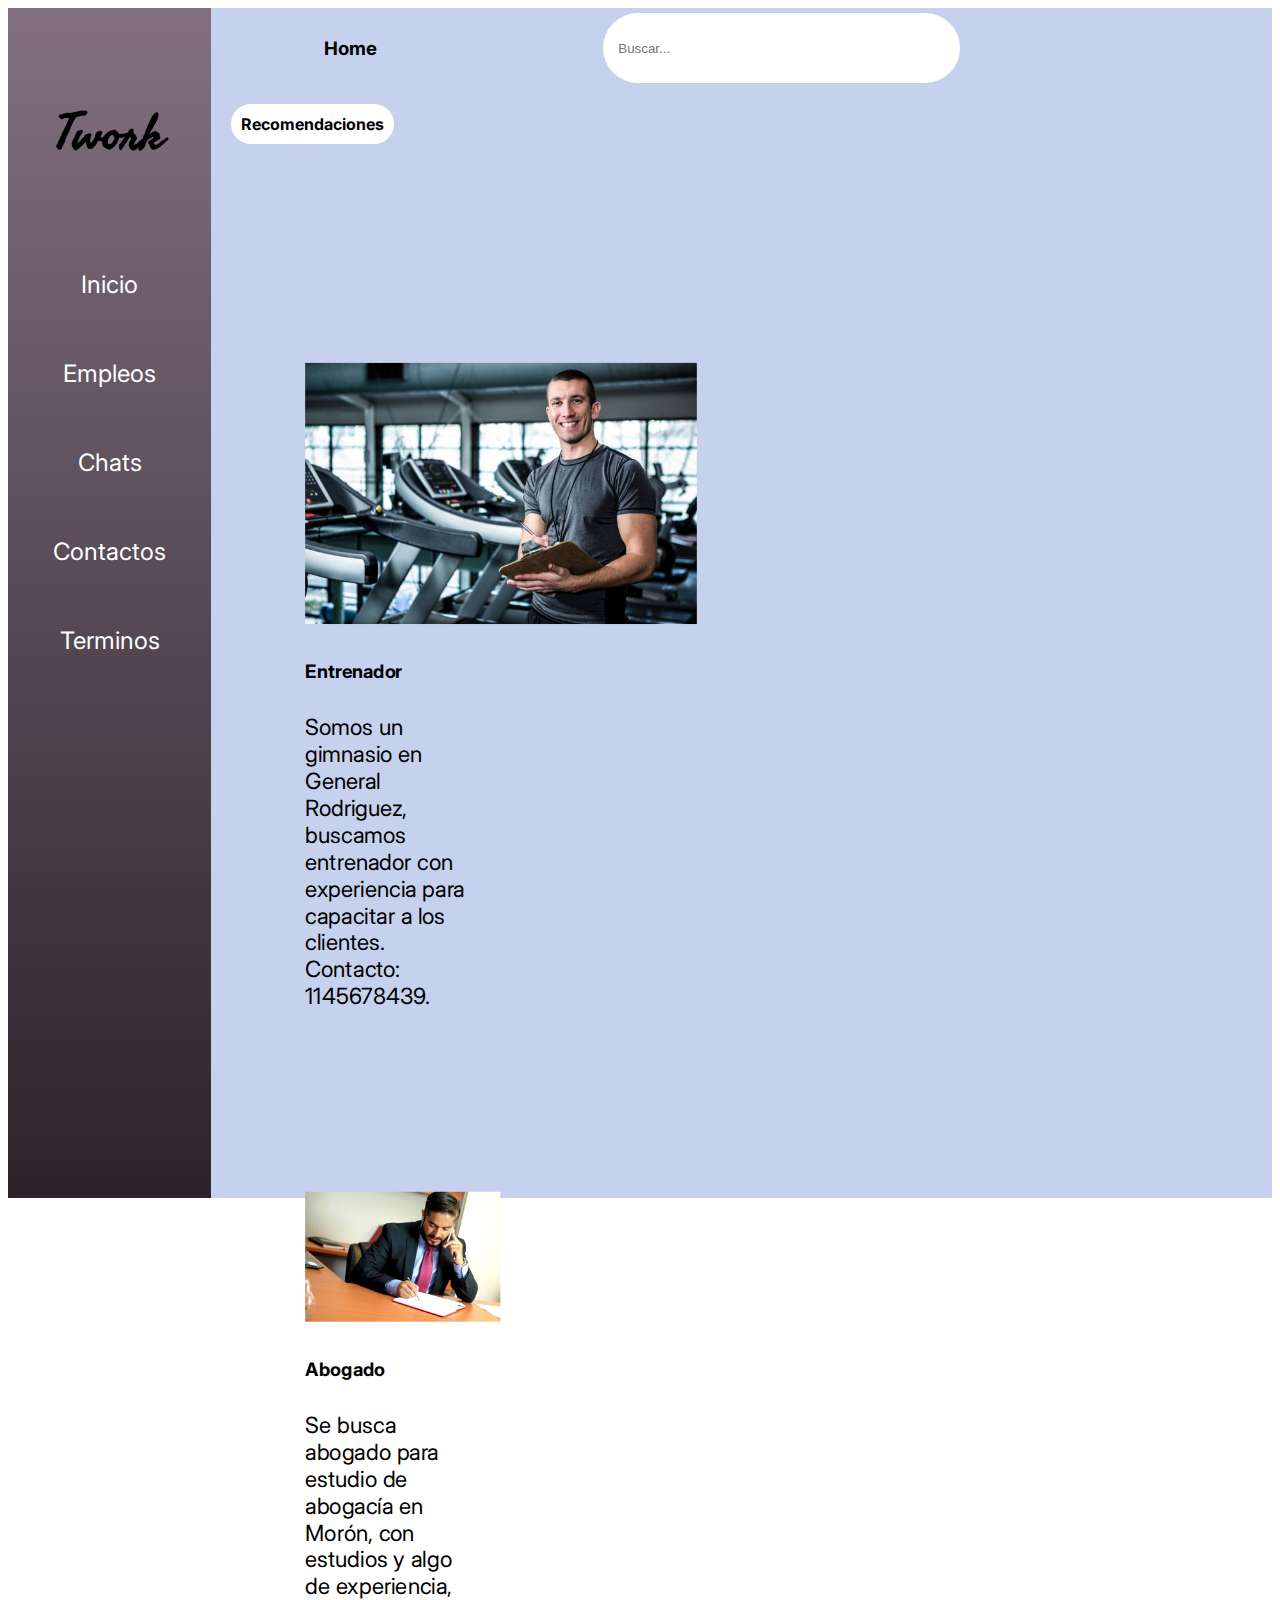
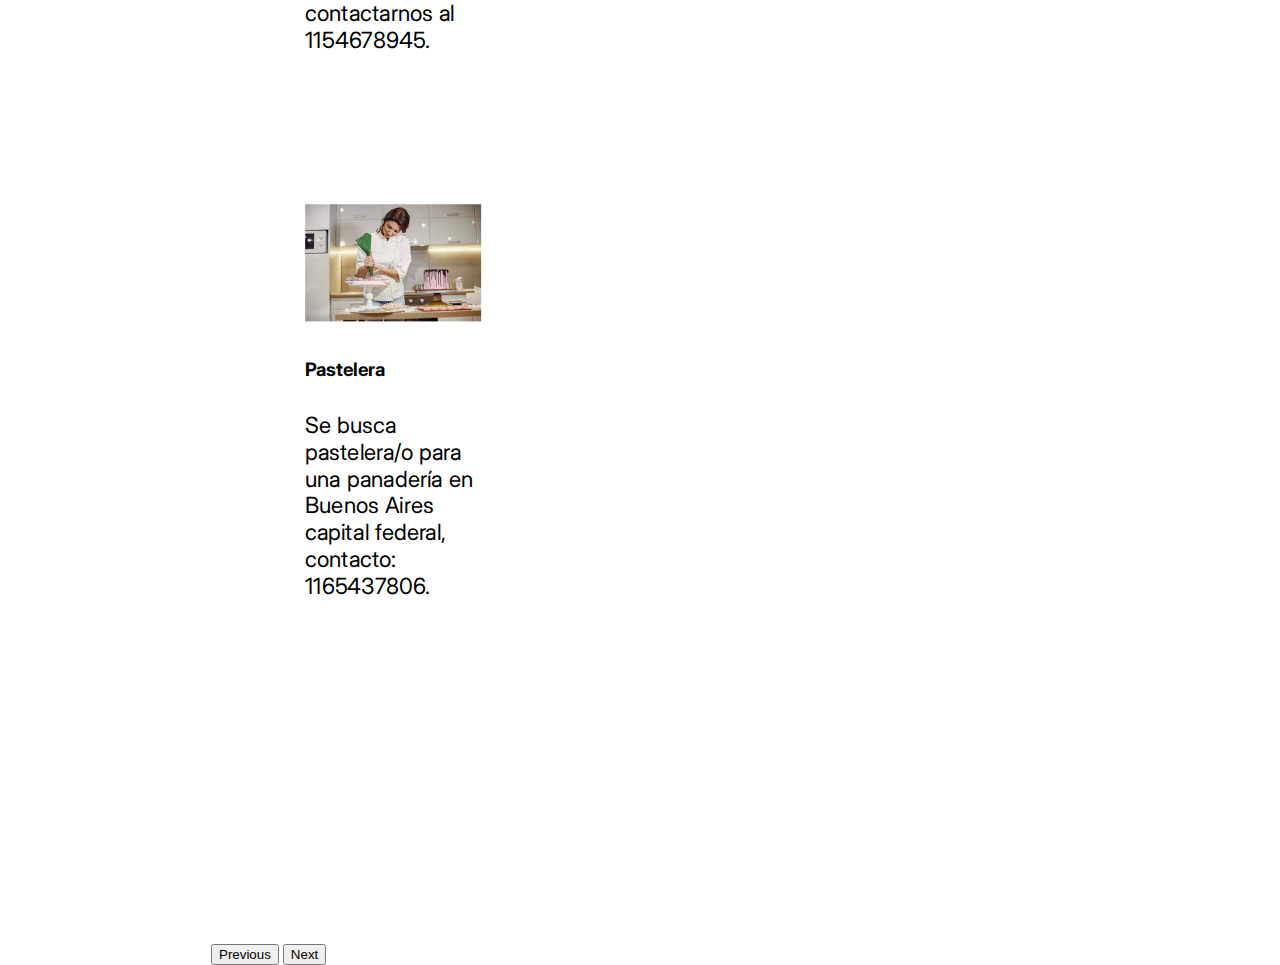
<file: index.html>
<!DOCTYPE html>
<html lang="es">
<head>
    <meta charset="UTF-8">
    <meta name="viewport" content="width=device-width, initial-scale=1.0">
    <meta name="description" content="Encontrá ofertas de trabajo ideales para vos, contacta con empleadores y lleva tu carrera y tus conocimientos a los más alto">
    <meta name="keywords" content="Empleos, Trabajo, Twork, Ofertas, Recomendaciones, Contactos">
    <title>Home - Twork</title>
    <link rel="stylesheet" href="styles.css"> 
    <link rel="stylesheet" href="./css/estilos.css"> 
    <link rel="stylesheet" href="https://cdnjs.cloudflare.com/ajax/libs/font-awesome/6.4.0/css/all.min.css" integrity="sha512-iecdLmaskl7CVkqkXNQ/ZH/XLlvWZOJyj7Yy7tcenmpD1ypASozpmT/E0iPtmFIB46ZmdtAc9eNBvH0H/ZpiBw==" crossorigin="anonymous" referrerpolicy="no-referrer" />
    <link rel="preconnect" href="https://fonts.googleapis.com">
    <link rel="preconnect" href="https://fonts.gstatic.com" crossorigin>
    <link href="https://fonts.googleapis.com/css2?family=Freehand&family=Inter:wght@300&display=swap" rel="stylesheet">
    <link href="https://cdn.jsdelivr.net/npm/bootstrap@5.3.1/dist/css/bootstrap.min.css" rel="stylesheet"
        integrity="sha384-4bw+/aepP/YC94hEpVNVgiZdgIC5+VKNBQNGCHeKRQN+PtmoHDEXuppvnDJzQIu9" crossorigin="anonymous">
</head>
<body>
    <div class="contenedor">
        <nav class="aside-home">
            <h1 class="titulo">Twork</h1>
            <div class="paginas">
                <a class="enlace scale" href="index.html"><i class="fa-solid fa-house"></i> Inicio</a>
                <a class="enlace scale" href="pages/empleos.html"><i class="fa-solid fa-briefcase"></i> Empleos</a>
                <a class="enlace scale" href="pages/chats.html"><i class="fa-solid fa-comment"></i> Chats</a>
                <a class="enlace scale" href="pages/contactos.html"><i class="fa-solid fa-phone"></i> Contactos</a>
                <a class="enlace scale" href="pages/terminos.html"><i class="fa-solid fa-file"></i> Terminos </a>
            </div>
        </nav>
        <div class="">
            <header class="header">
                <h3>Home</h3>
                <input class="barra-buscador" type="text" placeholder="Buscar...">
                <p class="usuario"><i class="fa-solid fa-user"></i></p>
            </header>
            <main class="carousel__completo">
                <h3 class="recomendaciones">Recomendaciones</h3>
                <div id="carouselExampleCaptions" class="carousel slide imagenes__carousel" data-bs-ride="carousel">
                  <div class="carousel-inner">
                    <div class="carousel-item active">
                      <img src="./images/img entrenador.jpg" class="d-block w-100" alt="Entrenador de Gimnasio" data-bs-interval="3500">
                      <div class="carousel-caption d-none d-md-block">
                        <h5>Entrenador</h5>
                        <p>Somos un gimnasio en General Rodriguez, buscamos entrenador con experiencia para capacitar a los clientes. Contacto: 1145678439.</p>
                      </div>
                    </div>
                    <div class="carousel-item">
                      <img src="./images/img abogado.jpg" class="d-block w-100" alt="Abogado" data-bs-interval="3500">
                      <div class="carousel-caption d-none d-md-block">
                        <h5>Abogado</h5>
                        <p>Se busca abogado para estudio de abogacía en Morón, con estudios y algo de experiencia, contactarnos al 1154678945.</p>
                      </div>
                    </div>
                    <div class="carousel-item">
                      <img src="./images/img pastel.jpg" class="d-block w-100" alt="Pastelera" data-bs-interval="3500">
                      <div class="carousel-caption d-none d-md-block">
                        <h5>Pastelera</h5>
                        <p>Se busca pastelera/o para una panadería en Buenos Aires capital federal, contacto: 1165437806.</p>
                      </div>
                    </div>
                  </div>
                  <button class="carousel-control-prev" type="button" data-bs-target="#carouselExampleCaptions" data-bs-slide="prev">
                    <span class="carousel-control-prev-icon" aria-hidden="true"></span>
                    <span class="visually-hidden">Previous</span>
                  </button>
                  <button class="carousel-control-next" type="button" data-bs-target="#carouselExampleCaptions" data-bs-slide="next">
                    <span class="carousel-control-next-icon" aria-hidden="true"></span>
                    <span class="visually-hidden">Next</span>
                  </button>
                </div>
            </main>
        </div>
    </div>
    <script src="https://cdn.jsdelivr.net/npm/bootstrap@5.3.1/dist/js/bootstrap.bundle.min.js" integrity="sha384-HwwvtgBNo3bZJJLYd8oVXjrBZt8cqVSpeBNS5n7C8IVInixGAoxmnlMuBnhbgrkm" crossorigin="anonymous"></script>        
</body>
</html>
</file>
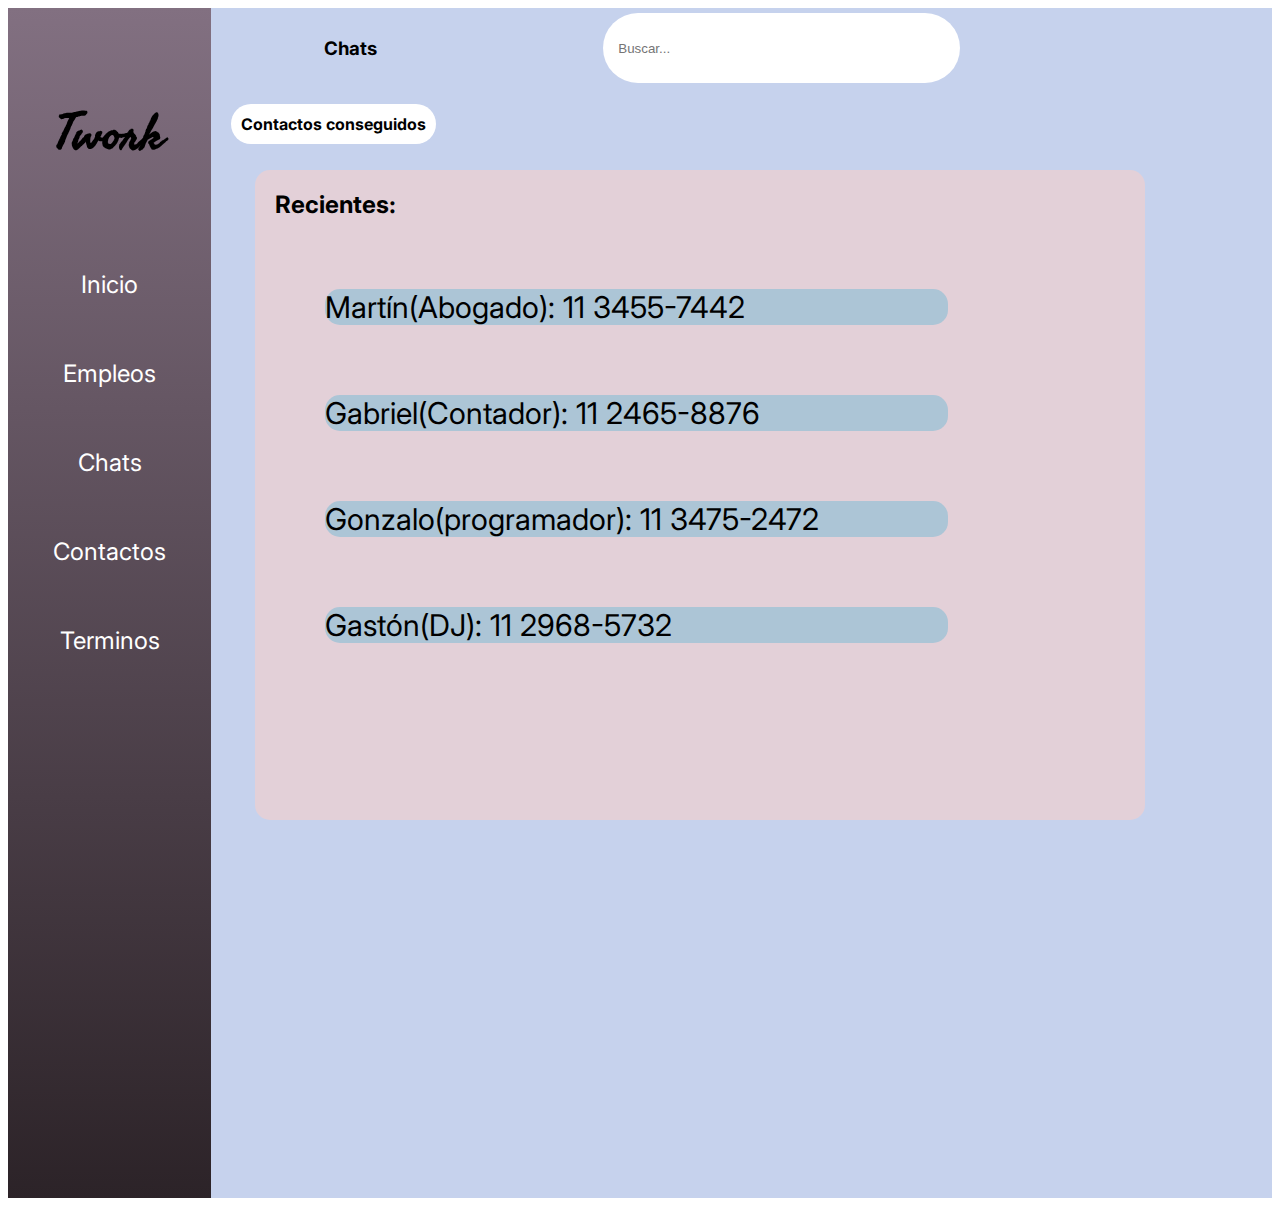
<file: pages/chats.html>
<!DOCTYPE html>
<html lang="en">
<head>
    <meta charset="UTF-8">
    <meta name="viewport" content="width=device-width, initial-scale=1.0">
    <meta name="description" content="Explora los usuarios con los cuales podrás interactuar">
    <meta name="keywords" content="Chats, usuarios, interacción">
    <title>Chats - Twork</title>
    <link rel="stylesheet" href="../styles.css">
    <link rel="stylesheet" href="../css/estilos.css">  
    <link rel="stylesheet" href="https://cdnjs.cloudflare.com/ajax/libs/font-awesome/6.4.0/css/all.min.css" integrity="sha512-iecdLmaskl7CVkqkXNQ/ZH/XLlvWZOJyj7Yy7tcenmpD1ypASozpmT/E0iPtmFIB46ZmdtAc9eNBvH0H/ZpiBw==" crossorigin="anonymous" referrerpolicy="no-referrer" />
    <link rel="preconnect" href="https://fonts.googleapis.com">
    <link rel="preconnect" href="https://fonts.gstatic.com" crossorigin>
    <link href="https://fonts.googleapis.com/css2?family=Freehand&family=Inter:wght@300&display=swap" rel="stylesheet">
    <link href="https://cdn.jsdelivr.net/npm/bootstrap@5.3.1/dist/css/bootstrap.min.css" rel="stylesheet"
        integrity="sha384-4bw+/aepP/YC94hEpVNVgiZdgIC5+VKNBQNGCHeKRQN+PtmoHDEXuppvnDJzQIu9" crossorigin="anonymous">
</head>
<body>
    <div class="contenedor">
        <nav class="aside">
            <h1 class="titulo">Twork</h1>
            <div class="paginas">
                <a class="enlace scale" href="../index.html"><i class="fa-solid fa-house"></i> Inicio</a>
                <a class="enlace scale" href="empleos.html"><i class="fa-solid fa-briefcase"></i> Empleos</a>
                <a class="enlace scale" href="chats.html"><i class="fa-solid fa-comment"></i> Chats</a>
                <a class="enlace scale" href="contactos.html"><i class="fa-solid fa-phone"></i> Contactos</a>
                <a class="enlace scale" href="terminos.html"><i class="fa-solid fa-file"></i> Terminos </a>
            </div>
        </nav>
    <div>
        <header class="header">
            <h3>Chats</h3>
            <input class="barra-buscador" type="text" placeholder="Buscar...">
            <p class="usuario"><i class="fa-solid fa-user"></i></p>
        </header>
        <div>
            <h3 class="recomendaciones">Contactos conseguidos</h3>
            <div class="contenedor-empleos">
                <div class="dupla-empleos">
                    <div class="personas">
                        <h2 class="selecciona">Recientes:</h2>
                        <div class="chats-container">
                        <p class="persona-1">Martín(Abogado): 11 3455-7442</p>
                        <p class="persona-2">Gabriel(Contador): 11 2465-8876</p>
                        <p class="persona-3">Gonzalo(programador): 11 3475-2472</p>
                        <P class="persona-4">Gastón(DJ): 11 2968-5732</P>
                        </div>
                    </div>
                </div>
            </div>
        </div>
    </div>
    </div>
</body>
</html>
</file>
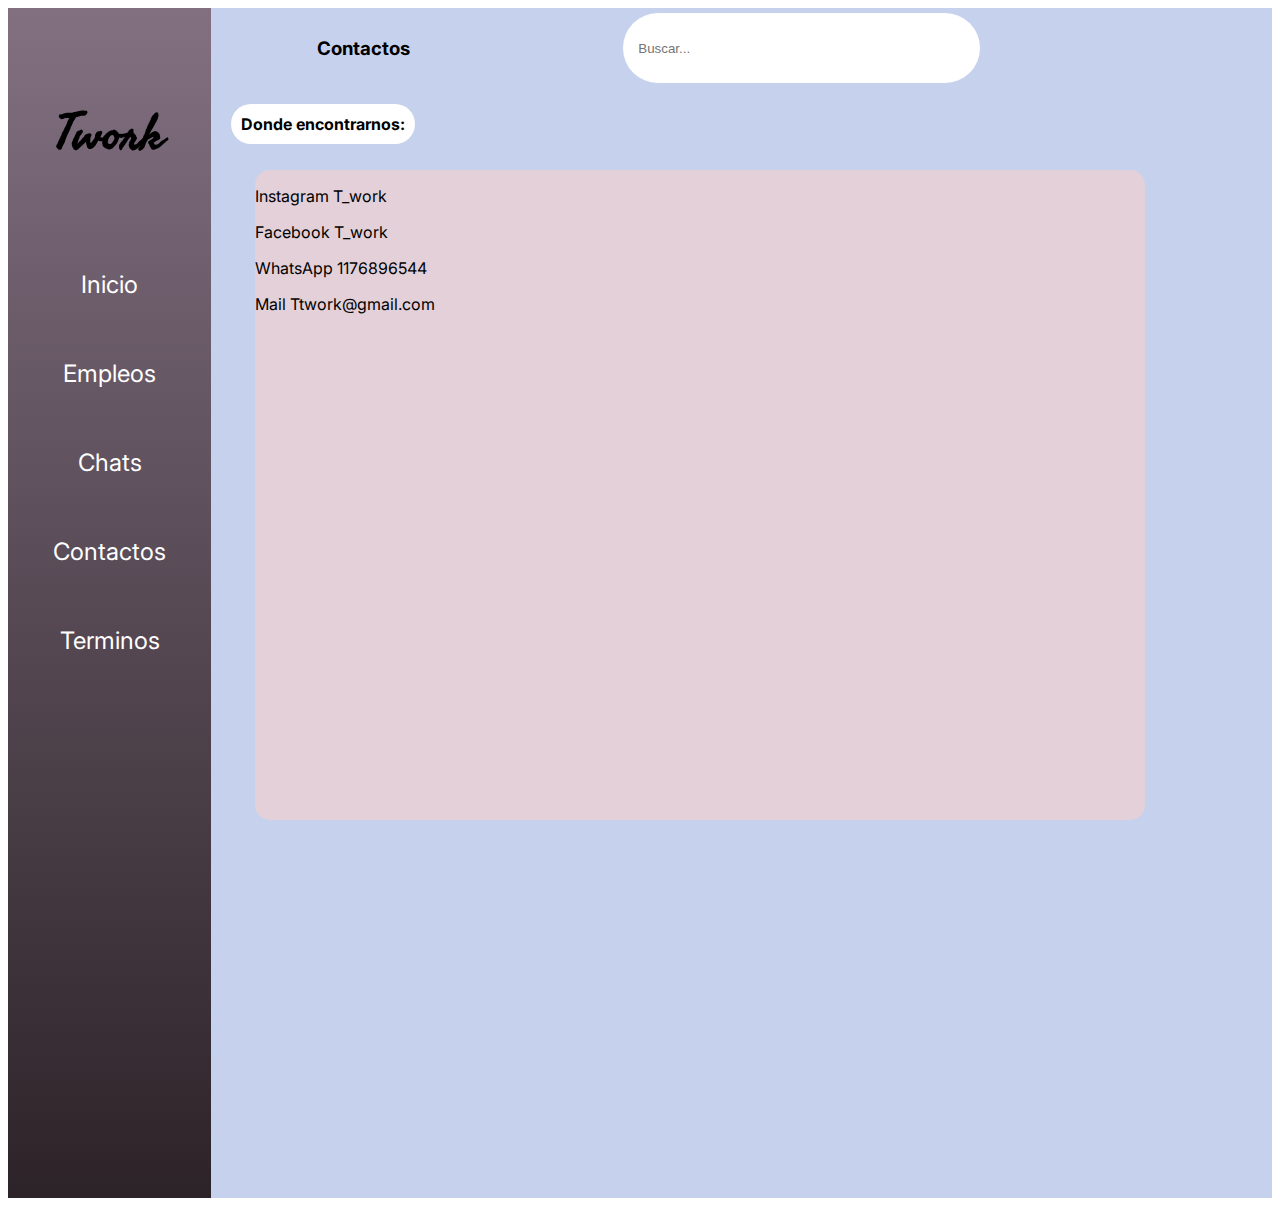
<file: pages/contactos.html>
<!DOCTYPE html>
<html lang="en">
<head>
    <meta charset="UTF-8">
    <meta name="viewport" content="width=device-width, initial-scale=1.0">
    <meta name="description" content="Podrás ver contactos donde nos puedes encontrar para más información">
    <meta name="keywords" content="Contactos, Instagram, Whatsapp, Mail, Facebook, Encontranos">
    <title>Contactos - Twork</title>
    <link rel="stylesheet" href="../styles.css">
    <link rel="stylesheet" href="../css/estilos.css"> 
    <link rel="stylesheet" href="https://cdnjs.cloudflare.com/ajax/libs/font-awesome/6.4.0/css/all.min.css"
        integrity="sha512-iecdLmaskl7CVkqkXNQ/ZH/XLlvWZOJyj7Yy7tcenmpD1ypASozpmT/E0iPtmFIB46ZmdtAc9eNBvH0H/ZpiBw=="
        crossorigin="anonymous" referrerpolicy="no-referrer" />
    <link rel="preconnect" href="https://fonts.googleapis.com">
    <link rel="preconnect" href="https://fonts.gstatic.com" crossorigin>
    <link href="https://fonts.googleapis.com/css2?family=Freehand&family=Inter:wght@300&display=swap" rel="stylesheet">
    <link href="https://cdn.jsdelivr.net/npm/bootstrap@5.3.1/dist/css/bootstrap.min.css" rel="stylesheet"
        integrity="sha384-4bw+/aepP/YC94hEpVNVgiZdgIC5+VKNBQNGCHeKRQN+PtmoHDEXuppvnDJzQIu9" crossorigin="anonymous">
</head>
<body>
    <div class="contenedor">
        <nav class="aside">
            <h1 class="titulo">Twork</h1>
            <div class="paginas">
                <a class="enlace scale" href="../index.html"><i class="fa-solid fa-house"></i> Inicio</a>
                <a class="enlace scale" href="empleos.html"><i class="fa-solid fa-briefcase"></i> Empleos</a>
                <a class="enlace scale" href="chats.html"><i class="fa-solid fa-comment"></i> Chats</a>
                <a class="enlace scale" href="contactos.html"><i class="fa-solid fa-phone"></i> Contactos</a>
                <a class="enlace scale" href="terminos.html"><i class="fa-solid fa-file"></i> Terminos</a>
            </div>
        </nav>
        <main class="main-content">
            <header class="header">
                <h3>Contactos</h3>
                <input class="barra-buscador" type="text" placeholder="Buscar...">
                <p class="usuario"><i class="fa-solid fa-user"></i></p>
            </header>
            <section>
                <h3 class="recomendaciones">Donde encontrarnos:</h3>
                <div class="contenedor-empleos">
                    <div class="dupla-empleos">
                        <div class="chats">
                            <div class="chats-container">
                                <p class="chat-1">Instagram <i class="fa-brands fa-instagram"></i> T_work</p>
                                <p class="chat-2">Facebook <i class="fa-brands fa-facebook"></i> T_work</p>
                                <p class="chat-3">WhatsApp <i class="fa-brands fa-whatsapp"></i> 1176896544</p>
                                <p class="chat-4">Mail <i class="fa-regular fa-envelope"></i> Ttwork@gmail.com</p>
                            </div>
                        </div>
                    </div>
                </div>
            </section>
        </main>
    </div>
</body>
</html>
</file>
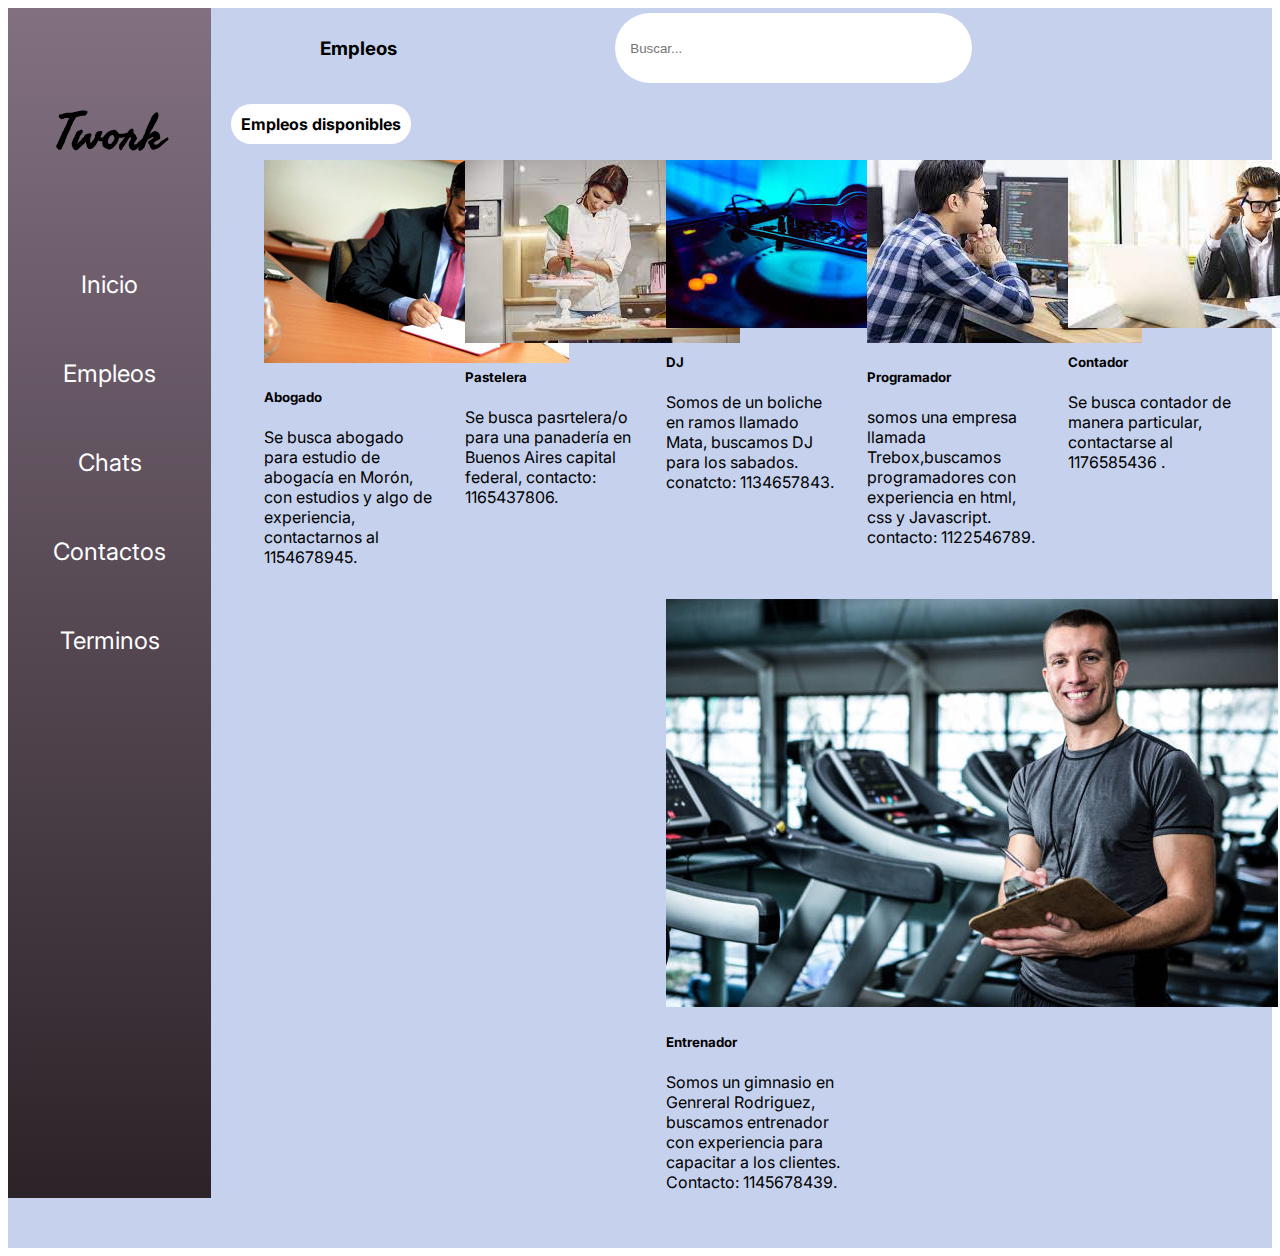
<file: pages/empleos.html>
<!DOCTYPE html>
<html lang="en">

<head>
    <meta charset="UTF-8">
    <meta name="viewport" content="width=device-width, initial-scale=1.0">
    <meta name="description" content="Investigá nuestro catálogo de empleos disponibles y encontrá la oferta indicada para vos">
    <meta name="keywords" content="Empleos, Trabajo, Contacto, Disponibilidad">
    <title>Empleos - Twork</title>
    <link rel="stylesheet" href="../styles.css">
    <link rel="stylesheet" href="../css/estilos.css"> 
    <link rel="stylesheet" href="https://cdnjs.cloudflare.com/ajax/libs/font-awesome/6.4.0/css/all.min.css"
        integrity="sha512-iecdLmaskl7CVkqkXNQ/ZH/XLlvWZOJyj7Yy7tcenmpD1ypASozpmT/E0iPtmFIB46ZmdtAc9eNBvH0H/ZpiBw=="
        crossorigin="anonymous" referrerpolicy="no-referrer" />
    <link rel="preconnect" href="https://fonts.googleapis.com">
    <link rel="preconnect" href="https://fonts.gstatic.com" crossorigin>
    <link href="https://fonts.googleapis.com/css2?family=Freehand&family=Inter:wght@300&display=swap" rel="stylesheet">
    <link href="https://cdn.jsdelivr.net/npm/bootstrap@5.3.1/dist/css/bootstrap.min.css" rel="stylesheet"
        integrity="sha384-4bw+/aepP/YC94hEpVNVgiZdgIC5+VKNBQNGCHeKRQN+PtmoHDEXuppvnDJzQIu9" crossorigin="anonymous">
</head>
<body>
    <div class="contenedor">
        <nav class="aside">
            <h1 class="titulo">Twork</h1>
            <div class="paginas">
                <a class="enlace scale" href="../index.html"><i class="fa-solid fa-house"></i> Inicio</a>
                <a class="enlace scale" href="empleos.html"><i class="fa-solid fa-briefcase"></i> Empleos</a>
                <a class="enlace scale" href="chats.html"><i class="fa-solid fa-comment"></i> Chats</a>
                <a class="enlace scale" href="contactos.html"><i class="fa-solid fa-phone"></i> Contactos</a>
                <a class="enlace scale" href="terminos.html"><i class="fa-solid fa-file"></i> Terminos </a>
            </div>
        </nav>
        <div class="">
            <header class="header">
                <h3>Empleos</h3>
                <input class="barra-buscador" type="text" placeholder="Buscar...">
                <p class="usuario"><i class="fa-solid fa-user"></i></p>
            </header>
            <div class="contenedor-externo">
                <h3 class="recomendaciones">Empleos disponibles</h3>
                <main class="contenedor-empleos">
                    <div class="card tarjeta">
                        <img src="../images/img abogado.jpg" class="card-img-top" alt="Abogado">
                        <div class="card-body">
                            <h5 class="card-title">Abogado</h5>
                            <p class="card-text">Se busca abogado para estudio de abogacía en Morón, con estudios y algo
                                de experiencia, contactarnos al 1154678945.</p>
                            <a href="#" class="btn btn-sm btn-outline-danger"><i class="fa-solid fa-heart"></i></a>
                        </div>
                    </div>
                    <div class="card tarjeta">
                        <img src="../images/img pastel.jpg" class="card-img-top" alt="Pastelera">
                        <div class="card-body">
                            <h5 class="card-title">Pastelera</h5>
                            <p class="card-text">Se busca pasrtelera/o para una panadería en Buenos Aires capital
                                federal, contacto: 1165437806.</p>
                            <a href="#" class="btn btn-sm btn-outline-danger"><i class="fa-solid fa-heart"></i></a>
                        </div>
                    </div>
                    <div class="card tarjeta">
                        <img src="../images/img DJ.jpg" class="card-img-top" alt="DJ">
                        <div class="card-body">
                            <h5 class="card-title">DJ</h5>
                            <p class="card-text">Somos de un boliche en ramos llamado Mata, buscamos DJ para los
                                sabados. conatcto: 1134657843.</p>
                            <a href="#" class="btn btn-sm btn-outline-danger"><i class="fa-solid fa-heart"></i></a>
                        </div>
                    </div>
                    <div class="card tarjeta">
                        <img src="../images/img programador.jpg" class="card-img-top" alt="Programador">
                        <div class="card-body">
                            <h5 class="card-title">Programador</h5>
                            <p class="card-text">somos una empresa llamada Trebox,buscamos programadores con experiencia
                                en html, css y Javascript. contacto: 1122546789.</p>
                            <a href="#" class="btn btn-sm btn-outline-danger"><i class="fa-solid fa-heart"></i></a>
                        </div>
                    </div>
                    <div class="card tarjeta">
                        <img src="../images/img CONTADOR.jpg" class="card-img-top" alt="Contador">
                        <div class="card-body">
                            <h5 class="card-title">Contador</h5>
                            <p class="card-text"> Se busca contador de manera particular, contactarse al 1176585436 .
                            </p>
                            <a href="#" class="btn btn-sm btn-outline-danger"><i class="fa-solid fa-heart"></i></a>
                        </div>
                    </div>
                    <div class="card tarjeta">
                        <img src="../images/img entrenador.jpg" class="card-img-top" alt="Entrenador de Gimnasio">
                        <div class="card-body">
                            <h5 class="card-title">Entrenador</h5>
                            <p class="card-text">Somos un gimnasio en Genreral Rodriguez, buscamos entrenador con
                                experiencia para capacitar a los clientes. Contacto: 1145678439.</p>
                            <a href="#" class="btn btn-sm btn-outline-danger"><i class="fa-solid fa-heart"></i></a>
                        </div>
                    </div>
                </main>
            </div>
        </div> 
    </div>
</body>

</html>
</file>
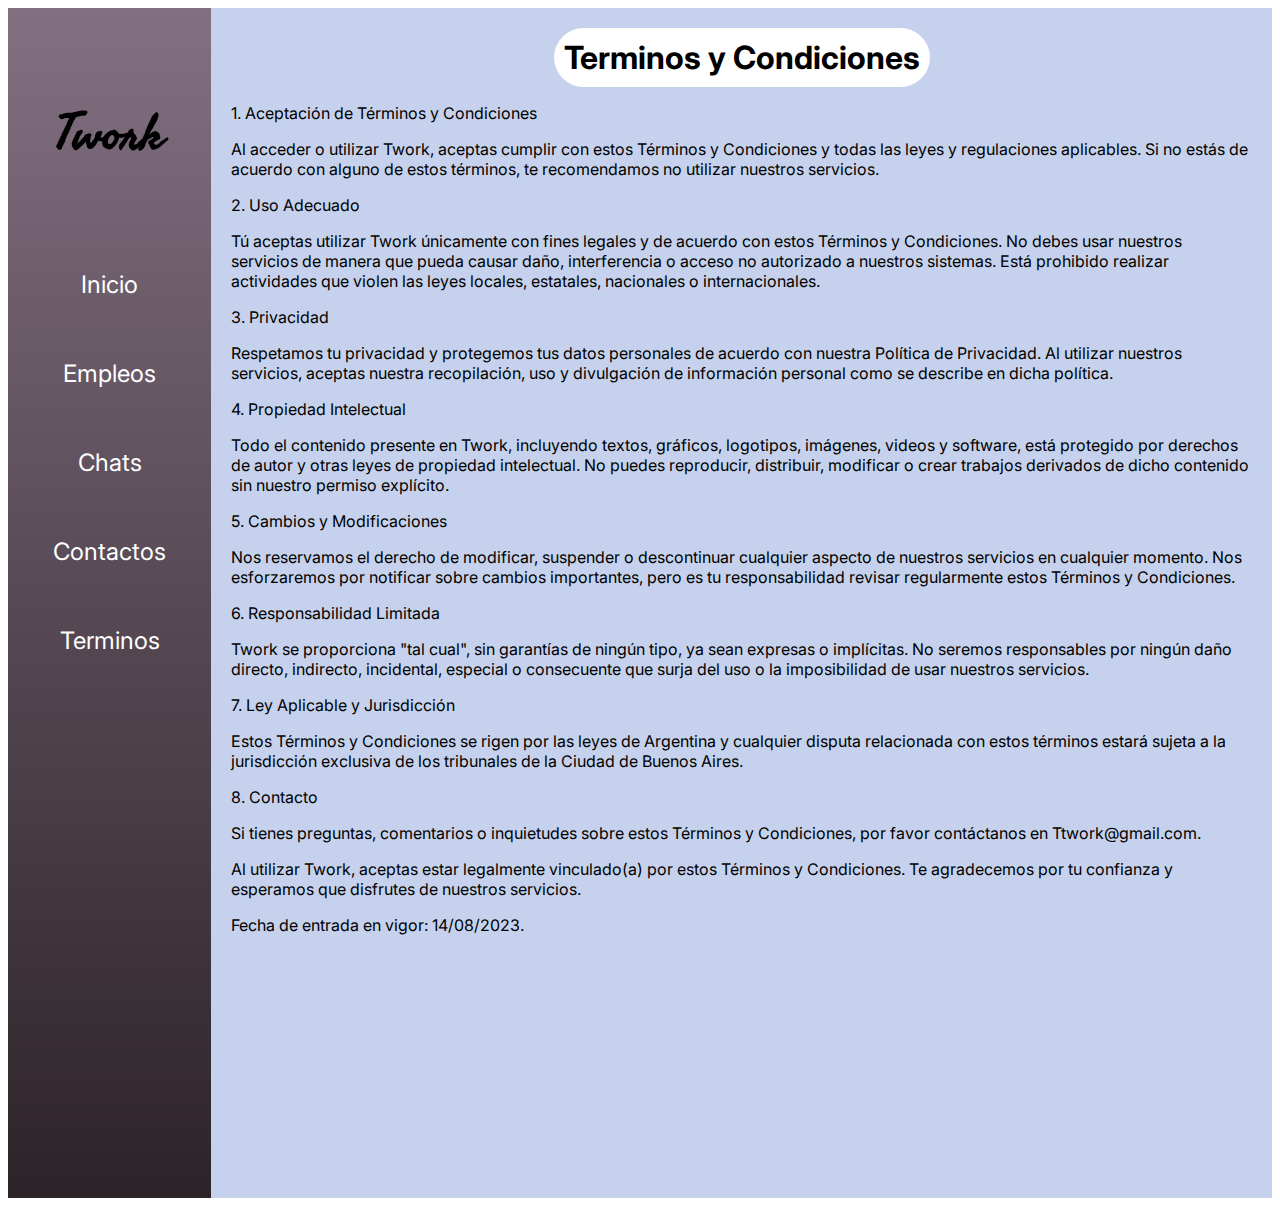
<file: pages/terminos.html>
<!DOCTYPE html>
<html lang="en">
<head>
    <meta charset="UTF-8">
    <meta name="viewport" content="width=device-width, initial-scale=1.0">
    <meta name="description" content="Aquí podrás ver nuestros terminos y condiciones">
    <meta name="keywords" content="Terminos, Condiciones, Reglamento, Reglamentación">
    <title>Empleos - Twork</title>
    <link rel="stylesheet" href="../styles.css">
    <link rel="stylesheet" href="../css/estilos.css"> 
    <link rel="stylesheet" href="https://cdnjs.cloudflare.com/ajax/libs/font-awesome/6.4.0/css/all.min.css"
        integrity="sha512-iecdLmaskl7CVkqkXNQ/ZH/XLlvWZOJyj7Yy7tcenmpD1ypASozpmT/E0iPtmFIB46ZmdtAc9eNBvH0H/ZpiBw=="
        crossorigin="anonymous" referrerpolicy="no-referrer" />
    <link rel="preconnect" href="https://fonts.googleapis.com">
    <link rel="preconnect" href="https://fonts.gstatic.com" crossorigin>
    <link href="https://fonts.googleapis.com/css2?family=Freehand&family=Inter:wght@300&display=swap" rel="stylesheet">
    <link href="https://cdn.jsdelivr.net/npm/bootstrap@5.3.1/dist/css/bootstrap.min.css" rel="stylesheet"
        integrity="sha384-4bw+/aepP/YC94hEpVNVgiZdgIC5+VKNBQNGCHeKRQN+PtmoHDEXuppvnDJzQIu9" crossorigin="anonymous">
</head>
<body>
    <div class="contenedor">
        <nav class="aside">
            <h1 class="titulo">Twork</h1>
            <div class="paginas">
                <a class="enlace scale" href="../index.html"><i class="fa-solid fa-house"></i> Inicio</a>
                <a class="enlace scale" href="empleos.html"><i class="fa-solid fa-briefcase"></i> Empleos</a>
                <a class="enlace scale" href="chats.html"><i class="fa-solid fa-comment"></i> Chats</a>
                <a class="enlace scale" href="contactos.html"><i class="fa-solid fa-phone"></i> Contactos</a>
                <a class="enlace scale" href="terminos.html"><i class="fa-solid fa-file"></i> Terminos </a>
            </div>
        </nav>
        <div class="terminos">
        <h1 class="terminos-condiciones">Terminos y Condiciones </h1>
        <section>
        <p> 1. Aceptación de Términos y Condiciones </p>

<p> Al acceder o utilizar Twork, aceptas cumplir con estos Términos y Condiciones y todas las leyes y regulaciones aplicables. Si no estás de acuerdo con alguno de estos términos, te recomendamos no utilizar nuestros servicios. </p>

<p> 2. Uso Adecuado </p>

<p> Tú aceptas utilizar Twork únicamente con fines legales y de acuerdo con estos Términos y Condiciones. No debes usar nuestros servicios de manera que pueda causar daño, interferencia o acceso no autorizado a nuestros sistemas. Está prohibido realizar actividades que violen las leyes locales, estatales, nacionales o internacionales. </p>

<p> 3. Privacidad </p>

<p> Respetamos tu privacidad y protegemos tus datos personales de acuerdo con nuestra Política de Privacidad. Al utilizar nuestros servicios, aceptas nuestra recopilación, uso y divulgación de información personal como se describe en dicha política. </p>

<p> 4. Propiedad Intelectual </p>

<p> Todo el contenido presente en Twork, incluyendo textos, gráficos, logotipos, imágenes, videos y software, está protegido por derechos de autor y otras leyes de propiedad intelectual. No puedes reproducir, distribuir, modificar o crear trabajos derivados de dicho contenido sin nuestro permiso explícito. </p>

<p> 5. Cambios y Modificaciones </p>

<p> Nos reservamos el derecho de modificar, suspender o descontinuar cualquier aspecto de nuestros servicios en cualquier momento. Nos esforzaremos por notificar sobre cambios importantes, pero es tu responsabilidad revisar regularmente estos Términos y Condiciones. </p>

<p> 6. Responsabilidad Limitada </p>

<p> Twork se proporciona "tal cual", sin garantías de ningún tipo, ya sean expresas o implícitas. No seremos responsables por ningún daño directo, indirecto, incidental, especial o consecuente que surja del uso o la imposibilidad de usar nuestros servicios. </p>

<p> 7. Ley Aplicable y Jurisdicción </p>

<p> Estos Términos y Condiciones se rigen por las leyes de Argentina y cualquier disputa relacionada con estos términos estará sujeta a la jurisdicción exclusiva de los tribunales de la Ciudad de Buenos Aires. </p>

<p> 8. Contacto </p>

<p> Si tienes preguntas, comentarios o inquietudes sobre estos Términos y Condiciones, por favor contáctanos en Ttwork@gmail.com. </p>

<p> Al utilizar Twork, aceptas estar legalmente vinculado(a) por estos Términos y Condiciones. Te agradecemos por tu confianza y esperamos que disfrutes de nuestros servicios. </p>

<p> Fecha de entrada en vigor: 14/08/2023. </p>
</section>
    </div>
</div>
</body>
</html>
</file>
<file: styles.css>
body {
    font-family: 'Inter', sans-serif;
}
.aside {
    background-color: #827081;
    width:fit-content;
    text-align: center;
    padding: 45px;
    height: 995px;
}
.contenedor {
    background-color: #C6D2ED;
    width: 100%;
    display: flex;
}
.header {
    width: 85vw; 
    display: flex;
    justify-content: space-around;
    align-items: center;
}
.empleo {
    background-color: #E3D0D8;
    width: 25%; 
    margin: 10px;
    height: 300px;
    border-radius: 10px;
}
.contenedor-empleos {
    display: flex;
    flex-direction: row;
    flex-wrap: wrap;
    flex: 1;
    gap: 16px;
    justify-content: space-around;
    padding: 0 50px 40px;
    margin: 0 auto;

}
.tarjeta {
    max-width: 300px;
    width: 18%;
    min-width: 150px;
}
.paginas {
    display: flex;
    flex-direction: column;
    align-items: center;
}
.enlace {
    color: white;
    text-decoration: none ;
    margin-top: 60px;
    font-size:24px;
    display:flex;
    justify content:center; 
    align-items: center;
}
.titulo {
    font-size: 50px;
    font-family: 'Freehand', cursive;
}
.dupla-empleos {
    display: flex;
    flex-direction: row;
    width: 100%;
    justify-content: center;
}
.recomendaciones {
    margin-left: 20px;
    background-color: white;
    border-radius: 50px;
    padding: 10px;
    width: fit-content;
}
.usuario {
    font-size: 40px;
}
.barra-buscador{
    width: 30%;
    height: 40px;
    padding: 15px;
    border: none;
    border-radius: 50px;
    outline: none;
}
.chat {
    font-size: 40px;
    margin: 70px;
    background-color: white;
    border-radius: 15px;
    width: 50%;
}
.chats {
    background-color: #E3D0D8;
    width: 90%; 
    margin: 10px;
    height: 650px;
    border-radius: 15px;
    margin-left: -100px;

}
.imagen {
    background-size: cover;
    width: 100%;
    height: 300px;
}
.terminos {
    padding: 20px;
}
.terminos-condiciones {
    margin: auto;
    background-color: white;
    border-radius: 50px;
    padding: 10px;
    width: fit-content;
}
.selecciona {
    margin: 20px;
}
.carousel-inner {
    width: 50%;
    height: 50%;
    transform: scale(0.8);
    padding: 10px;
    font-size: 35px;
}
.carousel-item {
    width: 50%;
    height: 50%;
    transform: scale(0.8);
    padding: 10px;
}
.imagenes__carousel {
    margin-top: -150px;
    max-height: 101vh;
    }

@media (max-width:768px) {
    .header {
        display: flex;
        width: auto;
        }
    }
    .imagenes__carousel {
            margin-top: 0px;
            font-size: 16px;
        }   
    .recomendaciones {
        font-size: 16px;
    } 
    }
</file>
<file: css/estilos.css>
.persona-1, .persona-4, .persona-3, .persona-2 {
  font-size: 40px;
  margin: 70px;
  background-color: rgb(172, 197, 214);
  border-radius: 15px;
  width: 70%;
  max-height: -moz-fit-content;
  max-height: fit-content;
}

.personas {
  background-color: #E3D0D8;
  width: 90%;
  margin: 10px;
  height: 650px;
  border-radius: 15px;
  margin-left: -100px;
}

.dupla-empleos {
  display: flex;
  flex-direction: row;
  width: 100%;
  justify-content: center;
}

.persona-2 {
  background-color: rgb(172, 197, 214);
}

.persona-3 {
  background-color: rgb(172, 197, 214);
}

.persona-4 {
  background-color: rgb(172, 197, 214);
}

@media (max-width: 1400px) {
  .persona-1, .persona-2, .persona-3, .persona-4 {
    font-size: 30px;
  }
}
@media (max-width: 1100px) {
  .persona-1, .persona-2, .persona-3, .persona-4 {
    font-size: 20px;
    margin: 30px auto;
  }
  .personas {
    height: 40vh;
  }
  .recomendaciones {
    font-size: 18px;
    padding: 5px;
  }
  .selecciona {
    font-size: 20px;
  }
}
@media (max-width: 768px) {
  .persona-1, .persona-2, .persona-3, .persona-4 {
    font-size: 18px;
  }
}
.chat-1:hover {
  width: 80%;
  background-color: rgb(172, 197, 214);
}

.chat-1 {
  transition-property: width;
  transition-duration: 0.5s;
  transition-delay: 0.5s;
  transition-timing-function: ease-in;
}

.dupla-empleos {
  display: flex;
  flex-direction: row;
  width: 100%;
  justify-content: center;
}

@media (max-width: 1100px) {
  .chat-1 {
    font-size: 30px;
  }
}
@media (max-width: 768px) {
  .chat-1 {
    font-size: 20px;
    margin: 30px auto;
  }
  .chats {
    height: 30vh;
  }
  .recomendaciones {
    font-size: 18px;
    padding: 5px;
  }
}
body {
  font-family: "Inter", sans-serif;
  overflow: hidden;
}

.aside-home {
  background-color: #827081;
  width: -moz-fit-content;
  width: fit-content;
  text-align: center;
  padding: 45px;
  height: 1100px;
  background-image: linear-gradient(to bottom, #827081, rgb(44, 35, 40));
  animation-name: desliza;
  animation-duration: 2s;
  animation-delay: 0.3s;
  animation-fill-mode: forwards;
}

.aside {
  background-color: #827081;
  width: -moz-fit-content;
  width: fit-content;
  text-align: center;
  padding: 45px;
  height: 1100px;
  background-image: linear-gradient(to bottom, #827081, rgb(44, 35, 40));
}

.contenedor {
  background-color: #C6D2ED;
  width: 100%;
  display: flex;
}

.header {
  width: 85vw;
  display: flex;
  justify-content: space-around;
  align-items: center;
}

.titulo {
  font-size: 50px;
  font-family: "Freehand", cursive;
}

.usuario {
  font-size: 40px;
}

.barra-buscador {
  width: 30%;
  height: 40px;
  padding: 15px;
  border: none;
  border-radius: 50px;
  outline: none;
}

.enlace {
  color: white;
  text-decoration: none;
  margin-top: 60px;
  font-size: 24px;
  display: flex;
  justify-content: center;
  align-items: center;
  transform: scale();
}

.selecciona {
  margin: 20px;
}

.carousel-inner {
  width: 50%;
  height: 50%;
  transform: scale(0.8);
  padding: 10px;
  font-size: 35px;
  margin-top: -120px;
}

.carousel-item {
  width: 50%;
  height: 50%;
  transform: scale(0.8);
  padding: 10px;
}

.imagenes__carousel {
  margin-top: -150px;
  max-height: 101vh;
}

.scale:hover {
  transform: scale(1.2);
}

@keyframes desliza {
  0% {
    opacity: 0;
    transform: translateX(-100%);
  }
  100% {
    opacity: 1;
    transform: translateX(0);
  }
}
.elemento-a-deslizar {
  width: 500px;
  animation: desliza 1s ease-out;
}

@media (max-width: 1140px) {
  .aside-home {
    width: 25vw;
    padding: 20px;
  }
  .aside {
    width: 25vw;
    padding: 20px;
  }
  .contenedor, body {
    width: 100vw;
  }
  .header {
    width: 70vw;
    display: flex;
    justify-content: space-around;
    align-items: center;
  }
  .titulo {
    font-size: 40px;
  }
  .usuario {
    font-size: 25px;
  }
  .barra-buscador {
    width: 30%;
    height: 30px;
    padding: 10px;
  }
  .header > h3 {
    font-size: 18px;
  }
  .carousel-inner {
    width: 70%;
    height: 70%;
    margin-top: 0px;
    margin: auto;
  }
  .carousel-item {
    width: 70%;
    height: 70%;
  }
  .imagenes__carousel {
    margin-top: 0px;
    max-height: none;
  }
}
.contenedor-empleos {
  display: flex;
  flex-direction: row;
  flex-wrap: wrap;
  flex: 1;
  gap: 16px;
  justify-content: space-around;
  padding: 0 50px 40px;
  margin: 0 auto;
}

.tarjeta {
  max-width: 300px;
  width: 18%;
  min-width: 150px;
}

.paginas {
  display: flex;
  flex-direction: column;
  align-items: center;
}

.recomendaciones {
  margin-left: 20px;
  background-color: white;
  border-radius: 50px;
  padding: 10px;
  width: -moz-fit-content;
  width: fit-content;
}

@media (max-width: 1140px) {
  .tarjeta {
    width: 25%;
  }
}
@media (max-width: 1000px) {
  .tarjeta {
    width: 33%;
  }
}
@media (max-width: 768px) {
  .tarjeta {
    width: 100%;
  }
}
.terminos {
  padding: 20px;
}

.terminos-condiciones {
  margin: auto;
  background-color: white;
  border-radius: 50px;
  padding: 10px;
  width: -moz-fit-content;
  width: fit-content;
}

@media (max-width: 768px) {
  .terminos {
    padding: 10px;
  }
  .terminos-condiciones {
    padding: 5px;
    font-size: 18px;
  }
}/*# sourceMappingURL=estilos.css.map */
</file>
